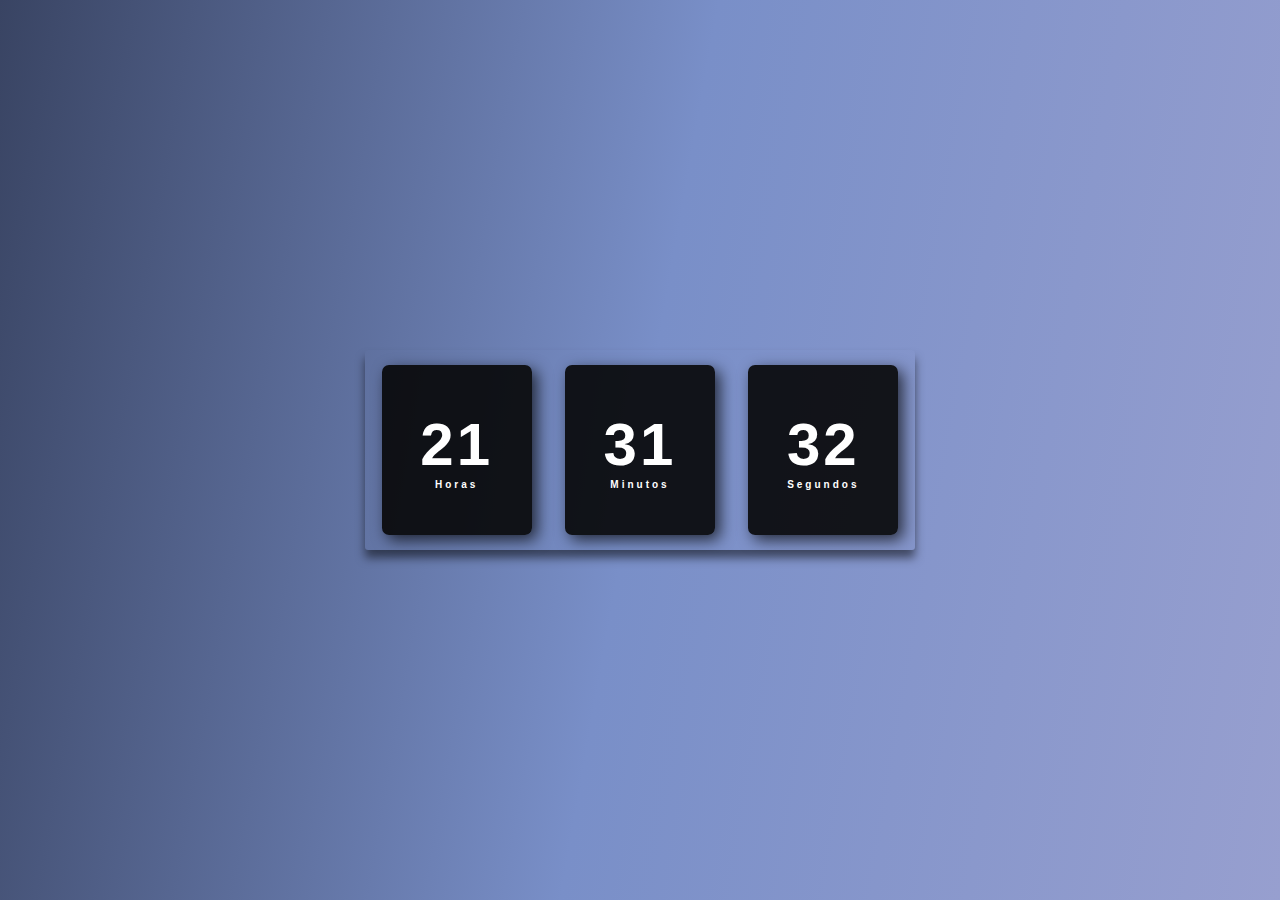
<file: relogio41/index.html>
<!DOCTYPE html>
<html lang="pt-br">
<head>
    <meta charset="UTF-8">
    <meta name="viewport" content="width=device-width, initial-scale=1.0">
    <title>relogio</title>
    <link rel="stylesheet" href="assets/css/style.css">

</head>
<body>
    <div class="relogio">
        <div>
            <span id="horas">00</span>
            <span class="tempo">Horas</span>
        </div>

        <div>
            <span id="minutos">00</span>
            <span class="tempo">Minutos</span>
        </div>

        <div>
            <span id="segundos">00</span>
            <span class="tempo">Segundos</span>
        </div>
    </div>
    <script src="assets/js/script.js"></script>
</body>
</html>
</file>
<file: relogio41/assets/css/style.css>
@import url('https://fonts.googleapis.com/css2?family=Barlow+Condensed:wght@100;200;300;400;500&display=swap');

*{
    margin: 0;
    padding: 0;
    font-family: 'Open Sans', sans-serif;
}

body {
    height: 100vh;
    background: linear-gradient(100deg, #394463, #798FC8, #979FCF);
    display: flex;
    align-items: center;
    justify-content: center;
}

.relogio{
    display: flex;
    align-items: center;
    justify-content: space-around;
    height: 200px;
    width: 550px;
    background: transparent;
    border-radius: 3px;
    box-shadow: 0px 8px 10px rgba(0, 0, 0, .5);
}

.relogio div {
    height: 170px;
    width: 150px;
    display: flex;
    flex-direction: column;
    align-items: center;
    justify-content: center;
    color: #fff;
    background: rgba(5, 5, 5, .9);
    box-shadow: 5px 5px 15px rgba(0, 0, 0, .7);
    border-radius: 7px;
    letter-spacing: 3px;
}

.relogio span {
    font-weight: bolder;
    font-size: 60px;
}

.relogio span.tempo {
    font-size: 10px;
}
</file>
